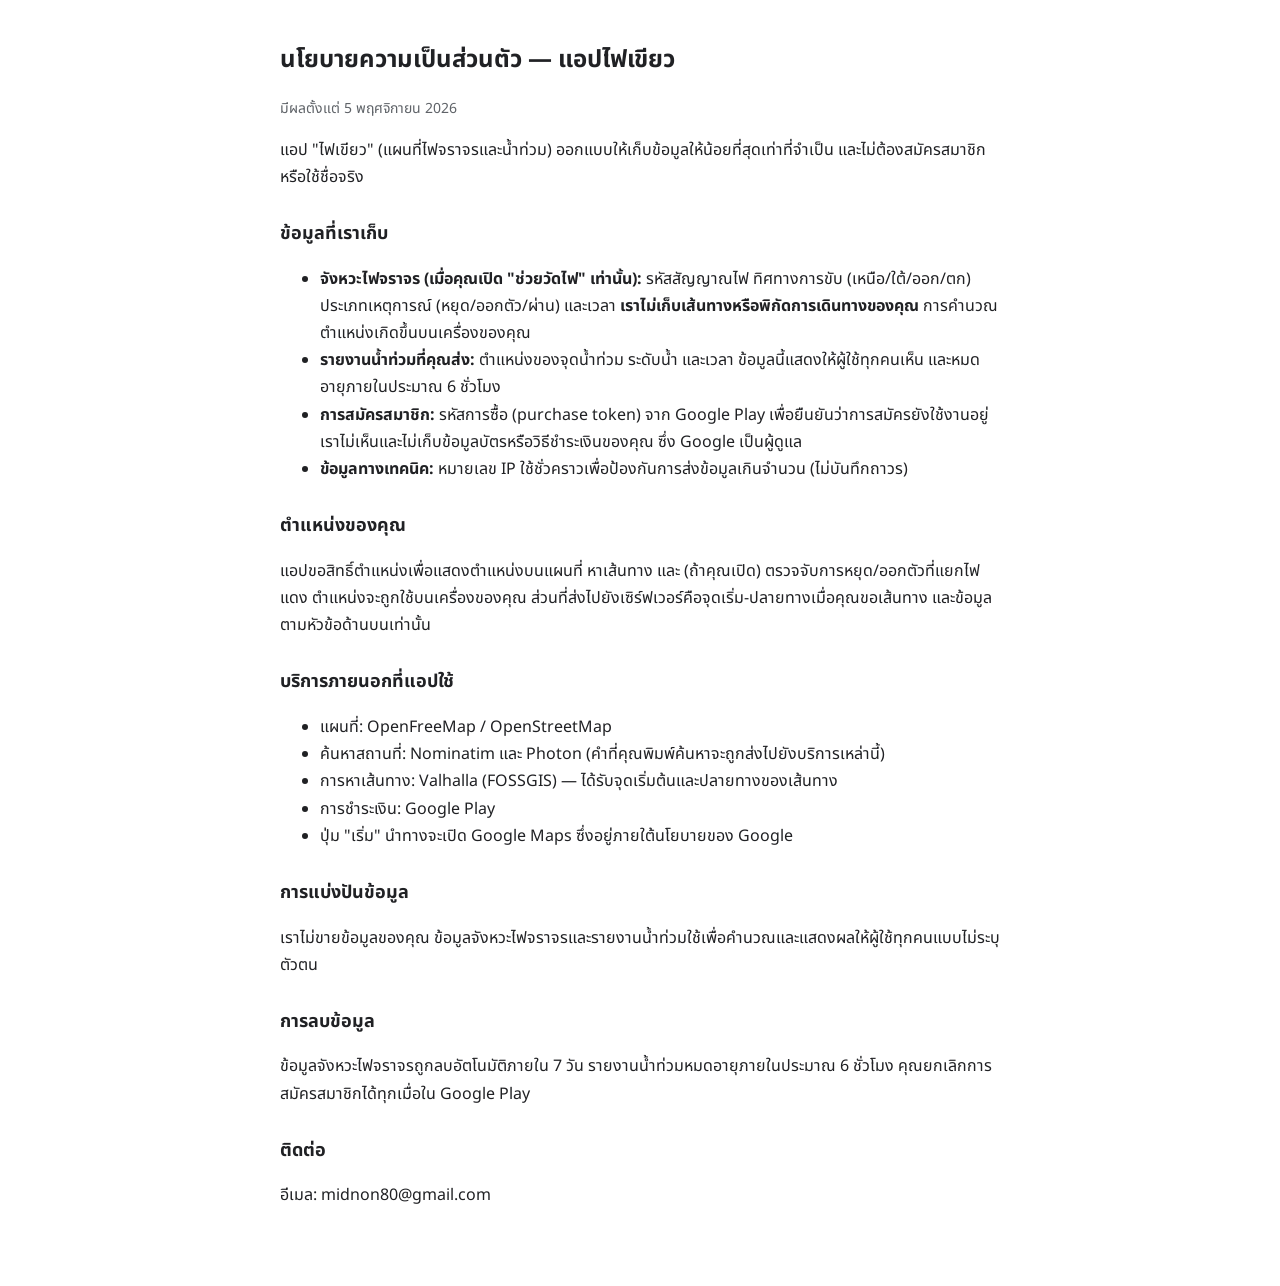
<file: privacy.html>
<!DOCTYPE html>
<html lang="th">
<head>
<meta charset="utf-8">
<meta name="viewport" content="width=device-width,initial-scale=1">
<title>นโยบายความเป็นส่วนตัว · ไฟเขียว</title>
<link href="https://fonts.googleapis.com/css2?family=Noto+Sans+Thai:wght@400;600&display=swap" rel="stylesheet">
<style>
  body { font-family: "Noto Sans Thai", system-ui, sans-serif; max-width: 720px; margin: 0 auto; padding: 24px 20px 60px; color: #202124; line-height: 1.7; }
  h1 { font-size: 24px; } h2 { font-size: 18px; margin-top: 28px; }
  .muted { color: #5f6368; font-size: 14px; }
</style>
</head>
<body>
<h1>นโยบายความเป็นส่วนตัว — แอปไฟเขียว</h1>
<p class="muted">มีผลตั้งแต่ 5 พฤศจิกายน 2026</p>

<p>แอป "ไฟเขียว" (แผนที่ไฟจราจรและน้ำท่วม) ออกแบบให้เก็บข้อมูลให้น้อยที่สุดเท่าที่จำเป็น และไม่ต้องสมัครสมาชิกหรือใช้ชื่อจริง</p>

<h2>ข้อมูลที่เราเก็บ</h2>
<ul>
  <li><b>จังหวะไฟจราจร (เมื่อคุณเปิด "ช่วยวัดไฟ" เท่านั้น):</b> รหัสสัญญาณไฟ ทิศทางการขับ (เหนือ/ใต้/ออก/ตก) ประเภทเหตุการณ์ (หยุด/ออกตัว/ผ่าน) และเวลา <b>เราไม่เก็บเส้นทางหรือพิกัดการเดินทางของคุณ</b> การคำนวณตำแหน่งเกิดขึ้นบนเครื่องของคุณ</li>
  <li><b>รายงานน้ำท่วมที่คุณส่ง:</b> ตำแหน่งของจุดน้ำท่วม ระดับน้ำ และเวลา ข้อมูลนี้แสดงให้ผู้ใช้ทุกคนเห็น และหมดอายุภายในประมาณ 6 ชั่วโมง</li>
  <li><b>การสมัครสมาชิก:</b> รหัสการซื้อ (purchase token) จาก Google Play เพื่อยืนยันว่าการสมัครยังใช้งานอยู่ เราไม่เห็นและไม่เก็บข้อมูลบัตรหรือวิธีชำระเงินของคุณ ซึ่ง Google เป็นผู้ดูแล</li>
  <li><b>ข้อมูลทางเทคนิค:</b> หมายเลข IP ใช้ชั่วคราวเพื่อป้องกันการส่งข้อมูลเกินจำนวน (ไม่บันทึกถาวร)</li>
</ul>

<h2>ตำแหน่งของคุณ</h2>
<p>แอปขอสิทธิ์ตำแหน่งเพื่อแสดงตำแหน่งบนแผนที่ หาเส้นทาง และ (ถ้าคุณเปิด) ตรวจจับการหยุด/ออกตัวที่แยกไฟแดง ตำแหน่งจะถูกใช้บนเครื่องของคุณ ส่วนที่ส่งไปยังเซิร์ฟเวอร์คือจุดเริ่ม-ปลายทางเมื่อคุณขอเส้นทาง และข้อมูลตามหัวข้อด้านบนเท่านั้น</p>

<h2>บริการภายนอกที่แอปใช้</h2>
<ul>
  <li>แผนที่: OpenFreeMap / OpenStreetMap</li>
  <li>ค้นหาสถานที่: Nominatim และ Photon (คำที่คุณพิมพ์ค้นหาจะถูกส่งไปยังบริการเหล่านี้)</li>
  <li>การหาเส้นทาง: Valhalla (FOSSGIS) — ได้รับจุดเริ่มต้นและปลายทางของเส้นทาง</li>
  <li>การชำระเงิน: Google Play</li>
  <li>ปุ่ม "เริ่ม" นำทางจะเปิด Google Maps ซึ่งอยู่ภายใต้นโยบายของ Google</li>
</ul>

<h2>การแบ่งปันข้อมูล</h2>
<p>เราไม่ขายข้อมูลของคุณ ข้อมูลจังหวะไฟจราจรและรายงานน้ำท่วมใช้เพื่อคำนวณและแสดงผลให้ผู้ใช้ทุกคนแบบไม่ระบุตัวตน</p>

<h2>การลบข้อมูล</h2>
<p>ข้อมูลจังหวะไฟจราจรถูกลบอัตโนมัติภายใน 7 วัน รายงานน้ำท่วมหมดอายุภายในประมาณ 6 ชั่วโมง คุณยกเลิกการสมัครสมาชิกได้ทุกเมื่อใน Google Play</p>

<h2>ติดต่อ</h2>
<p>อีเมล: midnon80@gmail.com</p>
</body>
</html>
</file>
